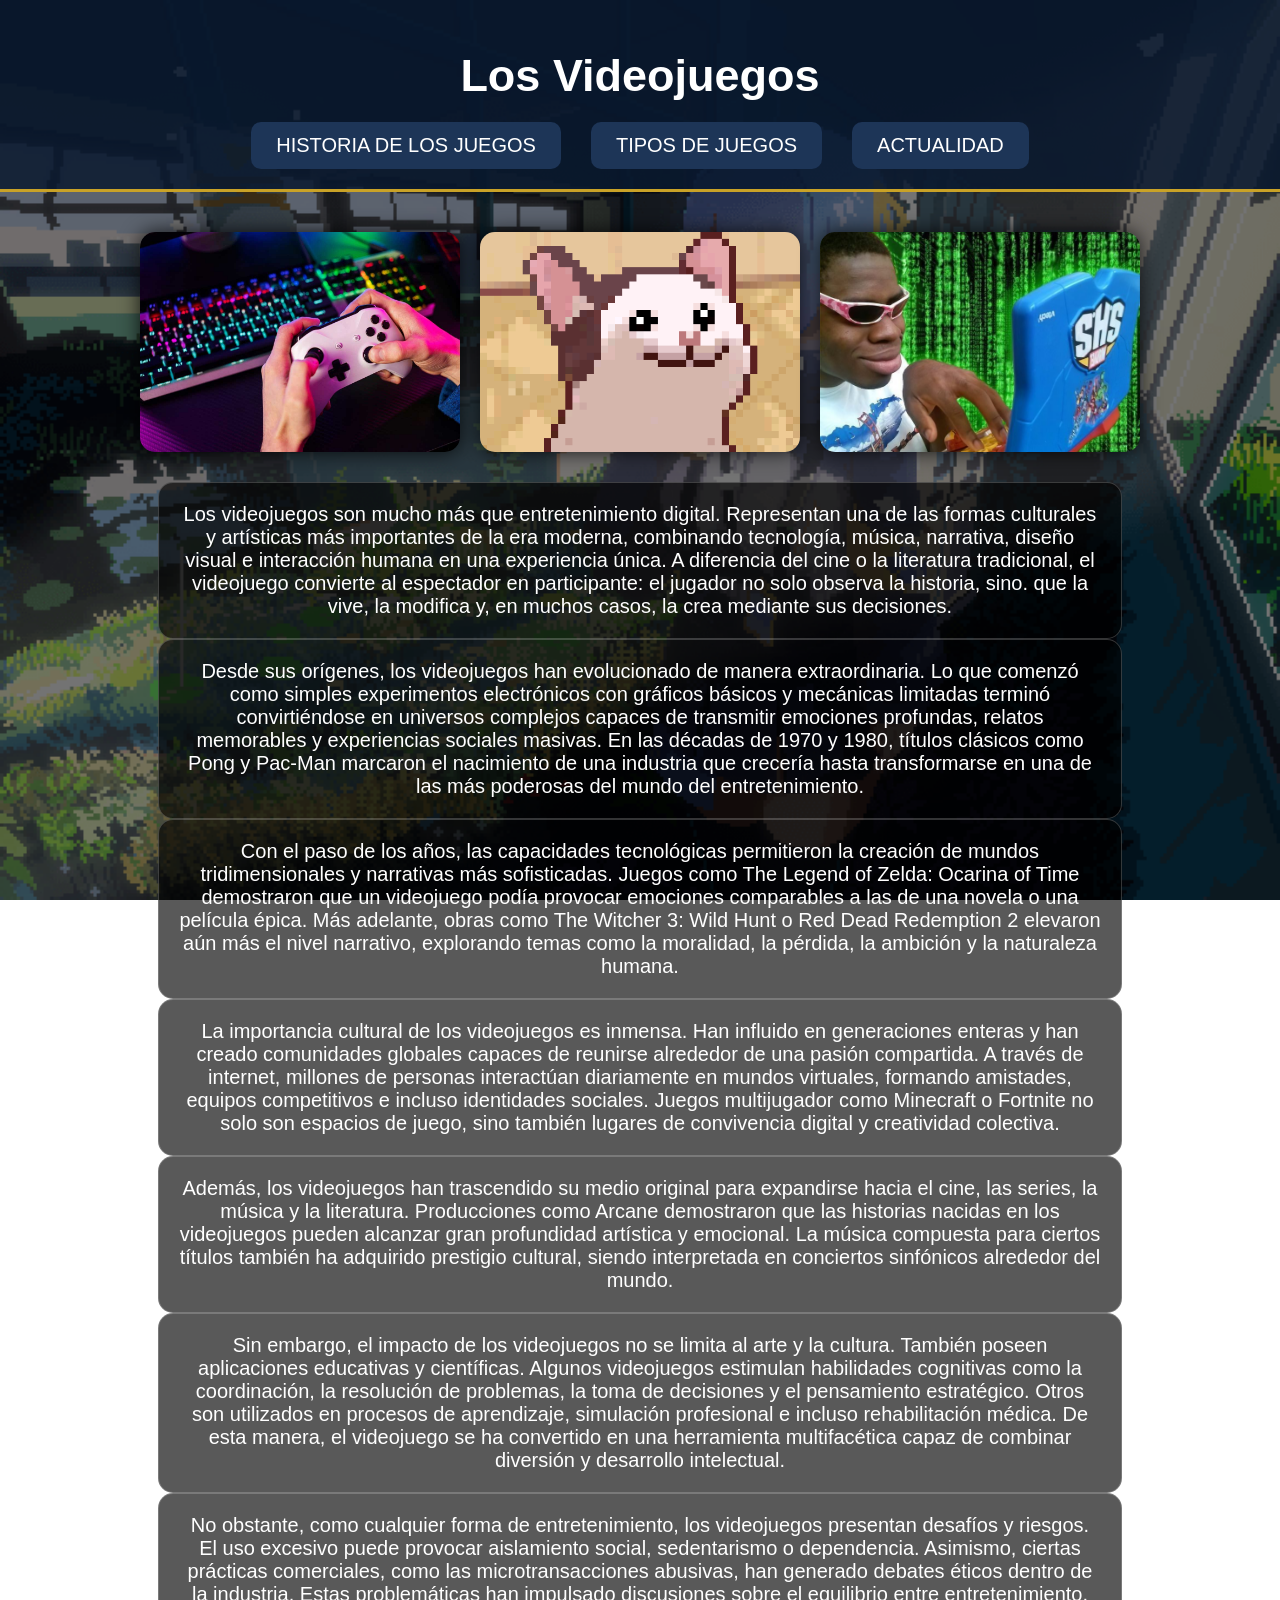
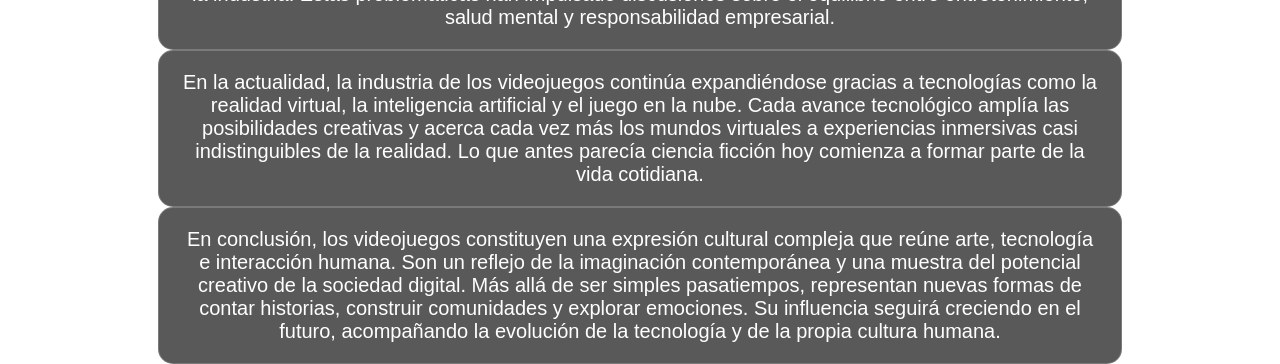
<file: index.html>
<!DOCTYPE html>
<html lang="es">
<head>
<meta charset="UTF-8">
<meta name="viewport" content="width=device-width, initial-scale=1.0">

<title>Los Videojuegos</title>

<link rel="stylesheet" href="css/estilos.css">
</head>

<body class="historia">

<header>
<h1 class="titulo">Los Videojuegos</h1>

<nav>
<a href="index.html">HISTORIA DE LOS JUEGOS</a>
<a href="index2.html">TIPOS DE JUEGOS</a>
<a href="index3.html">ACTUALIDAD</a>
</nav>
</header>

<section class="contenido">

<div class="imagenes">
<img src="img/imagen1.jpg" alt="">
<img src="img/imagen20.gif" alt="">
<img src="img/imagen3.jpg" alt="">
</div>

<p>
Los videojuegos son mucho más que entretenimiento digital. Representan una de las formas culturales y artísticas más importantes de la
 era moderna, combinando tecnología, música, narrativa, diseño visual e interacción humana en una experiencia única. A diferencia del 
 cine o la literatura tradicional, el videojuego convierte al espectador en participante: el jugador no solo observa la historia, sino.
 que la vive, la modifica y, en muchos casos, la crea mediante sus decisiones.</p>

<p>Desde sus orígenes, los videojuegos han evolucionado de manera extraordinaria. Lo que comenzó como simples experimentos electrónicos
 con gráficos básicos y mecánicas limitadas terminó convirtiéndose en universos complejos capaces de transmitir emociones profundas,
 relatos memorables y experiencias sociales masivas. En las décadas de 1970 y 1980, títulos clásicos como Pong y Pac-Man marcaron el
 nacimiento de una industria que crecería hasta transformarse en una de las más poderosas del mundo del entretenimiento.</p>

<p>Con el paso de los años, las capacidades tecnológicas permitieron la creación de mundos tridimensionales y narrativas más sofisticadas.
 Juegos como The Legend of Zelda: Ocarina of Time demostraron que un videojuego podía provocar emociones comparables a las de una 
 novela o una película épica. Más adelante, obras como The Witcher 3: Wild Hunt o Red Dead Redemption 2 elevaron aún más el nivel 
 narrativo, explorando temas como la moralidad, la pérdida, la ambición y la naturaleza humana.</p>

<p>La importancia cultural de los videojuegos es inmensa. Han influido en generaciones enteras y han creado comunidades globales
 capaces de reunirse alrededor de una pasión compartida. A través de internet, millones de personas interactúan diariamente en mundos 
 virtuales, formando amistades, equipos competitivos e incluso identidades sociales. Juegos multijugador como Minecraft o Fortnite no
 solo son espacios de juego, sino también lugares de convivencia digital y creatividad colectiva.</p>

<p>Además, los videojuegos han trascendido su medio original para expandirse hacia el cine, las series, la música y la literatura.
 Producciones como Arcane demostraron que las historias nacidas en los videojuegos pueden alcanzar gran profundidad artística y 
 emocional. La música compuesta para ciertos títulos también ha adquirido prestigio cultural, siendo interpretada en conciertos
 sinfónicos alrededor del mundo.</p>

<p>Sin embargo, el impacto de los videojuegos no se limita al arte y la cultura. También poseen aplicaciones educativas y científicas.
 Algunos videojuegos estimulan habilidades cognitivas como la coordinación, la resolución de problemas, la toma de decisiones y el
 pensamiento estratégico. Otros son utilizados en procesos de aprendizaje, simulación profesional e incluso rehabilitación médica. 
 De esta manera, el videojuego se ha convertido en una herramienta multifacética capaz de combinar diversión y desarrollo intelectual.</p>
 

<p>No obstante, como cualquier forma de entretenimiento, los videojuegos presentan desafíos y riesgos. El uso excesivo puede provocar
 aislamiento social, sedentarismo o dependencia. Asimismo, ciertas prácticas comerciales, como las microtransacciones abusivas, han
 generado debates éticos dentro de la industria. Estas problemáticas han impulsado discusiones sobre el equilibrio entre 
 entretenimiento, salud mental y responsabilidad empresarial.</p>

<p>En la actualidad, la industria de los videojuegos continúa expandiéndose gracias a tecnologías como la realidad virtual,
 la inteligencia artificial y el juego en la nube. Cada avance tecnológico amplía las posibilidades creativas y acerca cada vez más
 los mundos virtuales a experiencias inmersivas casi indistinguibles de la realidad. Lo que antes parecía ciencia ficción hoy comienza
 a formar parte de la vida cotidiana.</p>

<p>En conclusión, los videojuegos constituyen una expresión cultural compleja que reúne arte, tecnología e interacción humana. Son un 
reflejo de la imaginación contemporánea y una muestra del potencial creativo de la sociedad digital. Más allá de ser simples 
pasatiempos, representan nuevas formas de contar historias, construir comunidades y explorar emociones. Su influencia seguirá
 creciendo en el futuro, acompañando la evolución de la tecnología y de la propia cultura humana.</p>

</section>

</body>
</html>
</file>
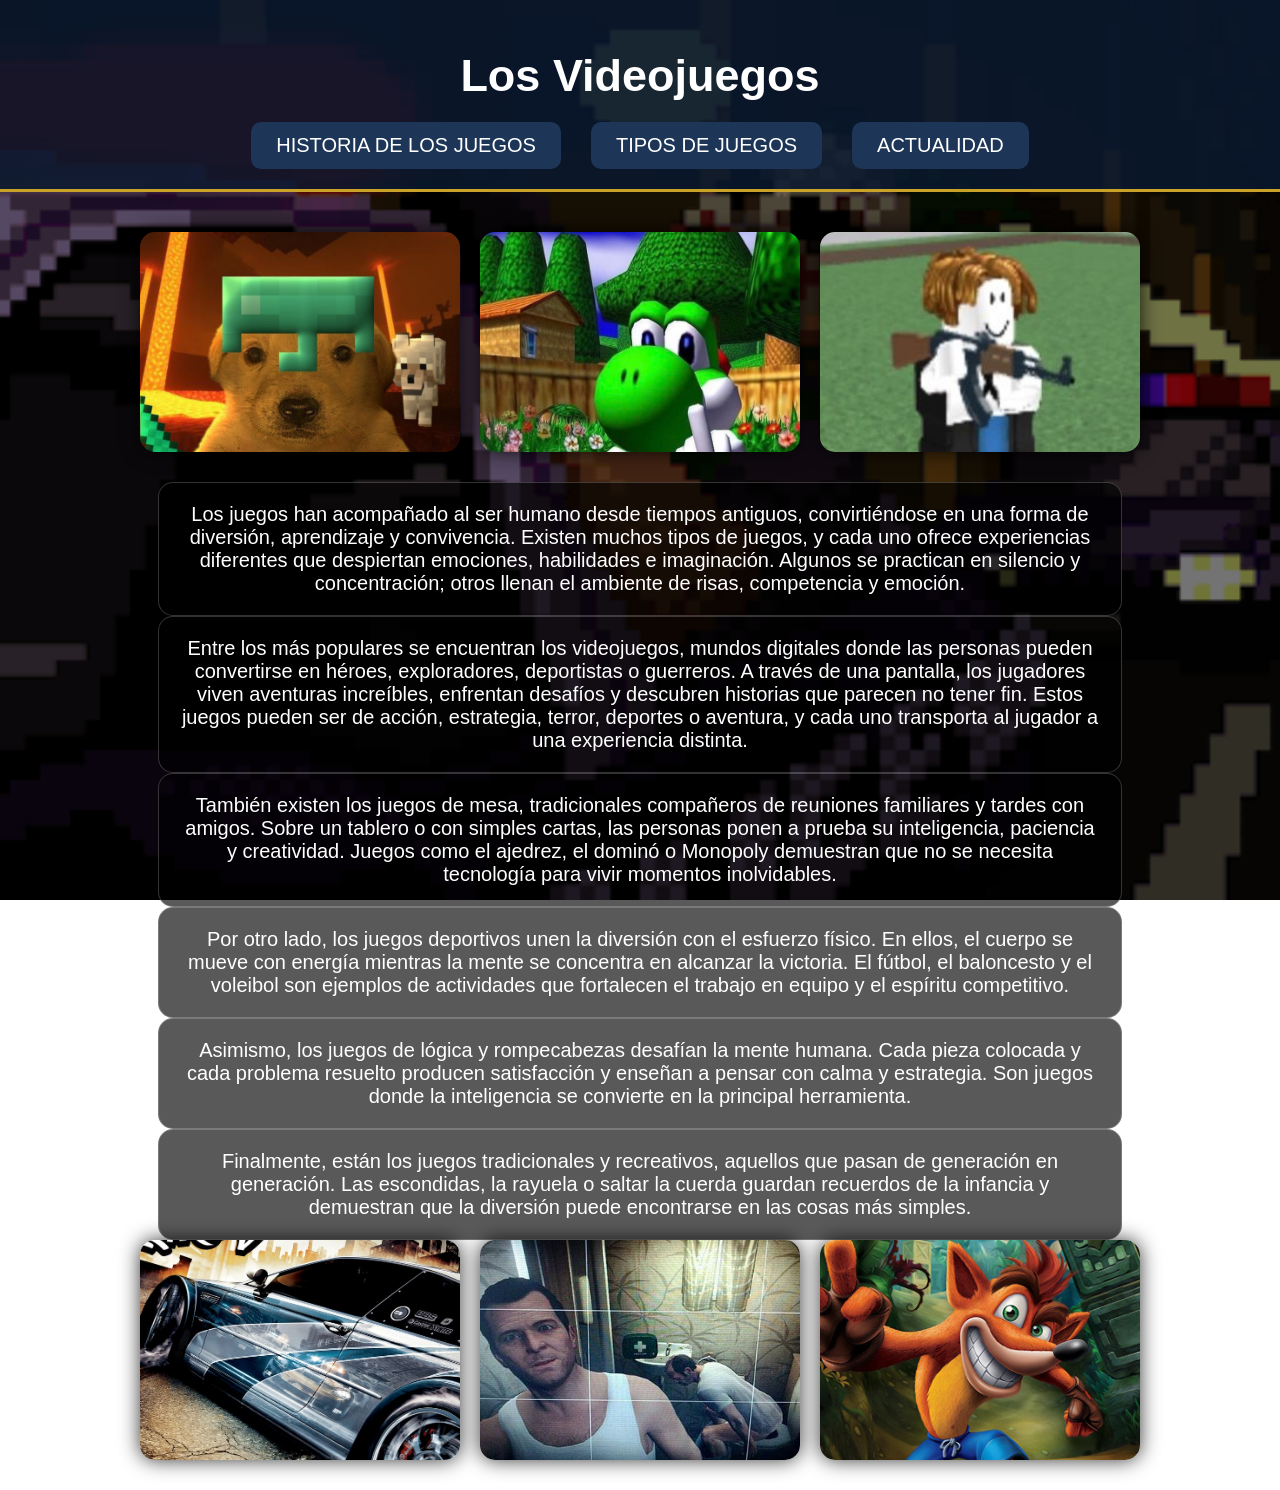
<file: index2.html>
<!DOCTYPE html>
<html lang="es">
<head>
<meta charset="UTF-8">
<meta name="viewport" content="width=device-width, initial-scale=1.0">

<title>Los Videojuegos</title>

<link rel="stylesheet" href="css/estilos2.css">
</head>

<body class="historia">

<header>
<h1 class="titulo">Los Videojuegos</h1>

<nav>
<a href="index.html">HISTORIA DE LOS JUEGOS</a>
<a href="index2.html">TIPOS DE JUEGOS</a>
<a href="index3.html">ACTUALIDAD</a>
</nav>
</header>

<section class="contenido">

<div class="imagenes">
<img src="img/imagen10.jpg" alt="">
<img src="img/imagen5.jpg" alt="">
<img src="img/imagen6.jpg" alt="">
</div>

<p>
Los juegos han acompañado al ser humano desde tiempos antiguos, convirtiéndose en una forma de diversión, aprendizaje y convivencia.
 Existen muchos tipos de juegos, y cada uno ofrece experiencias diferentes que despiertan emociones, habilidades e imaginación. 
 Algunos se practican en silencio y concentración; otros llenan el ambiente de risas, competencia y emoción.</p>
 
<p>Entre los más populares se encuentran los videojuegos, mundos digitales donde las personas pueden convertirse en héroes, exploradores,
 deportistas o guerreros. A través de una pantalla, los jugadores viven aventuras increíbles, enfrentan desafíos y descubren historias
 que parecen no tener fin. Estos juegos pueden ser de acción, estrategia, terror, deportes o aventura, y cada uno transporta al jugador
 a una experiencia distinta.</p>
 
 <p>También existen los juegos de mesa, tradicionales compañeros de reuniones familiares y tardes con amigos. Sobre un tablero o con 
 simples cartas, las personas ponen a prueba su inteligencia, paciencia y creatividad. Juegos como el ajedrez, el dominó o Monopoly 
 demuestran que no se necesita tecnología para vivir momentos inolvidables.</p>
 
 <p>Por otro lado, los juegos deportivos unen la diversión con el esfuerzo físico. En ellos, el cuerpo se mueve con energía mientras 
 la mente se concentra en alcanzar la victoria. El fútbol, el baloncesto y el voleibol son ejemplos de actividades que fortalecen el
 trabajo en equipo y el espíritu competitivo.</p>
 
 <p>Asimismo, los juegos de lógica y rompecabezas desafían la mente humana. Cada pieza colocada y cada problema resuelto producen satisfacción
 y enseñan a pensar con calma y estrategia. Son juegos donde la inteligencia se convierte en la principal herramienta.</p>
 
 <p>Finalmente, están los juegos tradicionales y recreativos, aquellos que pasan de generación en generación. Las escondidas, la rayuela o saltar 
 la cuerda guardan recuerdos de la infancia y demuestran que la diversión puede encontrarse en las cosas más simples.</p>

<div class="imagenes">
<img src="img/imagen7.jpg" alt="">
<img src="img/imagen8.jpg" alt="">
<img src="img/imagen9.jpg" alt="">
</div>

</section>

</body>
</html>
</file>
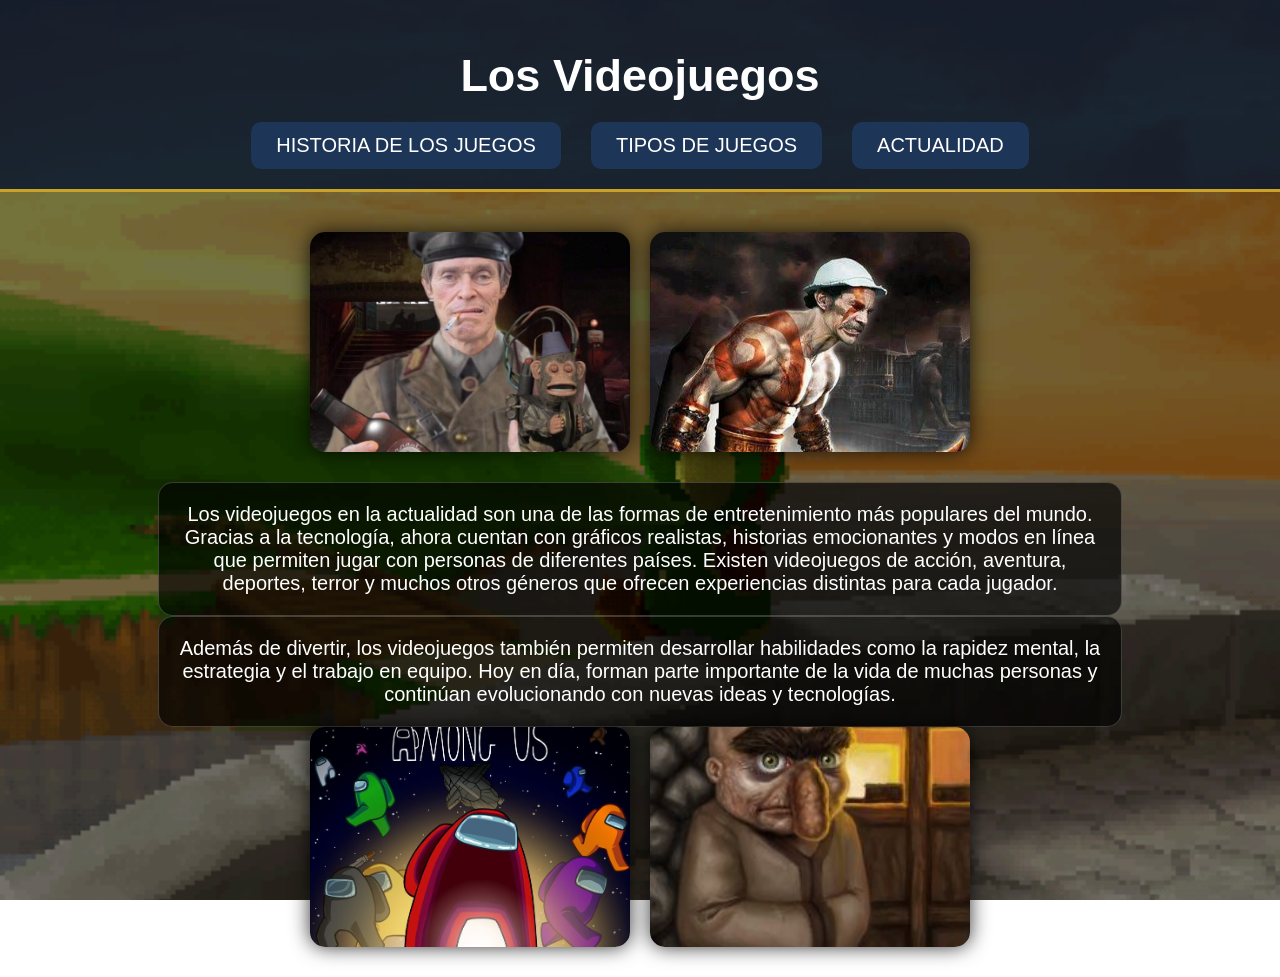
<file: index3.html>
<!DOCTYPE html>
<html lang="es">
<head>
<meta charset="UTF-8">
<meta name="viewport" content="width=device-width, initial-scale=1.0">

<title>Los Videojuegos</title>

<link rel="stylesheet" href="css/estilos3.css">
</head>

<body class="historia">

<header>
<h1 class="titulo">Los Videojuegos</h1>

<nav>
<a href="index.html">HISTORIA DE LOS JUEGOS</a>
<a href="index2.html">TIPOS DE JUEGOS</a>
<a href="index3.html">ACTUALIDAD</a>
</nav>
</header>

<section class="contenido">

<div class="imagenes">
<img src="img/imagen12.jpg" alt="">
<img src="img/imagen13.jpg" alt="">

</div>

<p>
 Los videojuegos en la actualidad son una de las formas de entretenimiento más populares del mundo. Gracias a la tecnología, 
 ahora cuentan con gráficos realistas, historias emocionantes y modos en línea que permiten jugar con personas de diferentes países.
 Existen videojuegos de acción, aventura, deportes, terror y muchos otros géneros que ofrecen experiencias distintas para cada jugador.</p>

<p>Además de divertir, los videojuegos también permiten desarrollar habilidades como la rapidez mental, la estrategia y el trabajo en equipo.
 Hoy en día, forman parte importante de la vida de muchas personas y continúan evolucionando con nuevas ideas y tecnologías.</p>
 
<div class="imagenes">
<img src="img/imagen14.jpg" alt="">
<img src="img/imagen15.jpg" alt="">

</div>

</section>

</body>
</html>
</file>
<file: css/estilos.css>
body{
margin:0;
padding:0;
font-family:Arial, Helvetica, sans-serif;


background-image:url("../img/imagen21.gif");
background-size:cover;
background-position:center;
background-attachment:fixed;

color:white;


position:relative;
}


body:before{
content:"";
position:fixed;
top:0;
left:0;
width:100%;
height:100%;
background:rgba(0,0,0,0.55);
z-index:-1;
}

header{
background:rgba(10, 25, 47, 0.85);
padding:20px;
text-align:center;
border-bottom:3px solid #c9a227;
}

.titulo{
font-size:45px;
margin-bottom:20px;
color:white;
}

nav{
display:flex;
justify-content:center;
gap:30px;
flex-wrap:wrap;
}

nav a{
text-decoration:none;
color:white;
background:#1d3557; 
padding:12px 25px;
border-radius:10px;
font-size:20px;
transition:0.3s;
}

nav a:hover{
background:#c9a227; 
color:#1d3557;
transform:scale(1.1);
}

.contenido{
width:90%;
margin:auto;
margin-top:40px;
text-align:center;
}

.imagenes{
display:flex;
justify-content:center;
gap:20px;
flex-wrap:wrap;
margin-bottom:30px;
}

.imagenes img{
width:320px;
height:220px;
object-fit:cover;
border-radius:15px;
box-shadow:0px 0px 20px rgba(0,0,0,0.8);
transition:0.3s;
}

.imagenes img:hover{
transform:scale(1.05);
}

p, ul{
background:rgba(0,0,0,0.65);
padding:20px;
border-radius:15px;
font-size:20px;
width:80%;
margin:auto;
border:1px solid rgba(255,255,255,0.2);
}

ul{
list-style-position:inside;
margin-top:20px;
}
</file>
<file: css/estilos2.css>
body{
margin:0;
padding:0;
font-family:Arial, Helvetica, sans-serif;


background-image:url("../img/imagen19.gif");
background-size:cover;
background-position:center;
background-attachment:fixed;

color:white;


position:relative;
}


body:before{
content:"";
position:fixed;
top:0;
left:0;
width:100%;
height:100%;
background:rgba(0,0,0,0.55);
z-index:-1;
}

header{
background:rgba(10, 25, 47, 0.85);
padding:20px;
text-align:center;
border-bottom:3px solid #c9a227;
}

.titulo{
font-size:45px;
margin-bottom:20px;
color:white;
}

nav{
display:flex;
justify-content:center;
gap:30px;
flex-wrap:wrap;
}

nav a{
text-decoration:none;
color:white;
background:#1d3557; 
padding:12px 25px;
border-radius:10px;
font-size:20px;
transition:0.3s;
}

nav a:hover{
background:#c9a227; 
color:#1d3557;
transform:scale(1.1);
}

.contenido{
width:90%;
margin:auto;
margin-top:40px;
text-align:center;
}

.imagenes{
display:flex;
justify-content:center;
gap:20px;
flex-wrap:wrap;
margin-bottom:30px;
}

.imagenes img{
width:320px;
height:220px;
object-fit:cover;
border-radius:15px;
box-shadow:0px 0px 20px rgba(0,0,0,0.8);
transition:0.3s;
}

.imagenes img:hover{
transform:scale(1.05);
}

p, ul{
background:rgba(0,0,0,0.65);
padding:20px;
border-radius:15px;
font-size:20px;
width:80%;
margin:auto;
border:1px solid rgba(255,255,255,0.2);
}

ul{
list-style-position:inside;
margin-top:20px;
}
</file>
<file: css/estilos3.css>
body{
margin:0;
padding:0;
font-family:Arial, Helvetica, sans-serif;


background-image:url("../img/imagen16.gif");
background-size:cover;
background-position:center;
background-attachment:fixed;

color:white;


position:relative;
}


body:before{
content:"";
position:fixed;
top:0;
left:0;
width:100%;
height:100%;
background:rgba(0,0,0,0.55);
z-index:-1;
}

header{
background:rgba(10, 25, 47, 0.85);
padding:20px;
text-align:center;
border-bottom:3px solid #c9a227;
}

.titulo{
font-size:45px;
margin-bottom:20px;
color:white;
}

nav{
display:flex;
justify-content:center;
gap:30px;
flex-wrap:wrap;
}

nav a{
text-decoration:none;
color:white;
background:#1d3557; 
padding:12px 25px;
border-radius:10px;
font-size:20px;
transition:0.3s;
}

nav a:hover{
background:#c9a227; 
color:#1d3557;
transform:scale(1.1);
}

.contenido{
width:90%;
margin:auto;
margin-top:40px;
text-align:center;
}

.imagenes{
display:flex;
justify-content:center;
gap:20px;
flex-wrap:wrap;
margin-bottom:30px;
}

.imagenes img{
width:320px;
height:220px;
object-fit:cover;
border-radius:15px;
box-shadow:0px 0px 20px rgba(0,0,0,0.8);
transition:0.3s;
}

.imagenes img:hover{
transform:scale(1.05);
}

p, ul{
background:rgba(0,0,0,0.65);
padding:20px;
border-radius:15px;
font-size:20px;
width:80%;
margin:auto;
border:1px solid rgba(255,255,255,0.2);
}

ul{
list-style-position:inside;
margin-top:20px;
}
</file>
